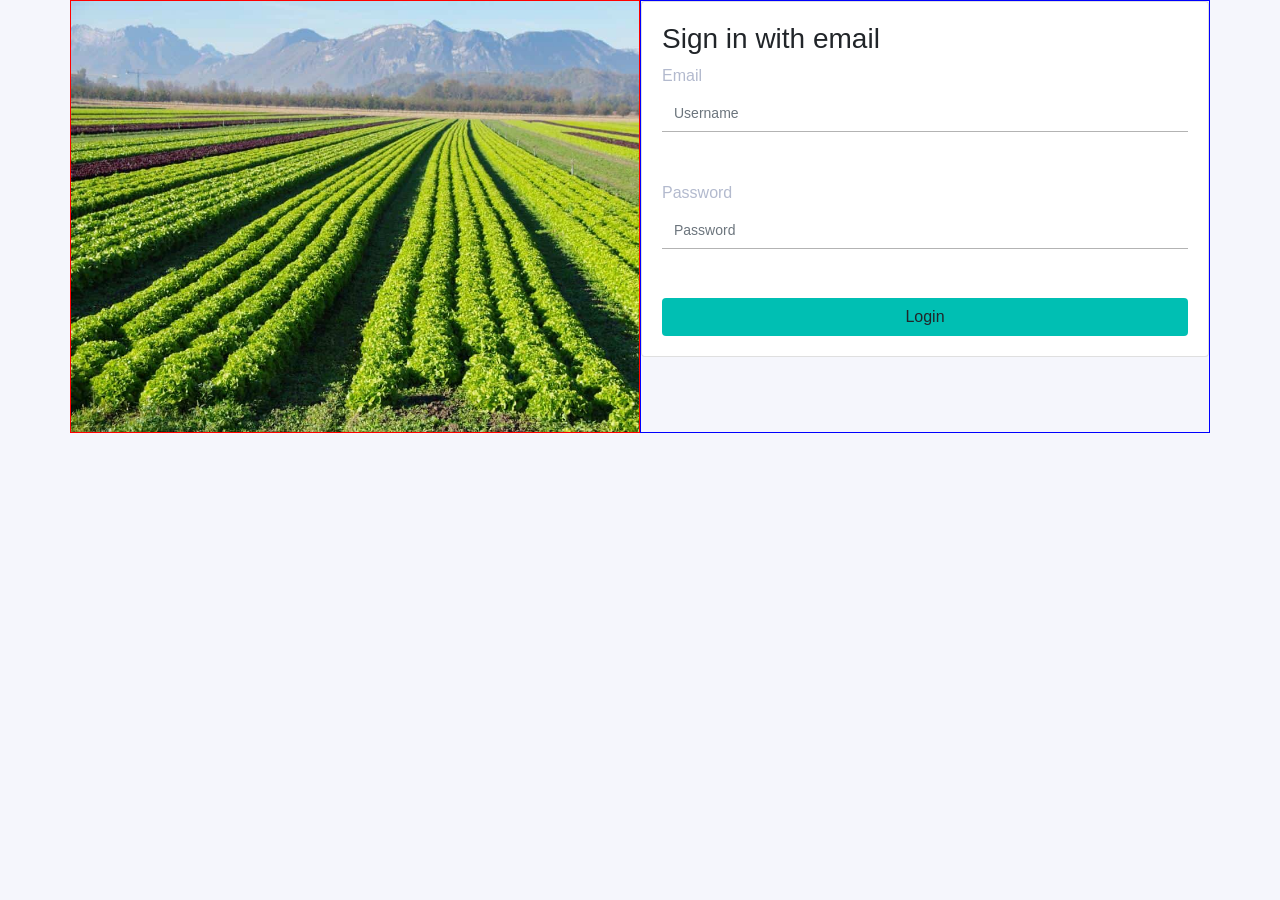
<file: src/main/resources/static/index.html>
<!DOCTYPE html>
<html class="no-js" lang="en">
    <head>
        <meta http-equiv="x-ua-compatible" content="ie=edge">
	    <meta name="viewport" content="width=device-width, initial-scale=1.0" />
        <link rel="stylesheet" href="css/font-awesome.min.css">
        <link rel="stylesheet" href="css/bootstrap.css">
        <link rel="stylesheet" href="css/style.css">
        <title>FarmEd Pipeline</title>
        <script type="text/javascript">
            function doFunc() {
                var u = document.getElementById("username").value;
                var p = document.getElementById("password").value;
                var ajax = new XMLHttpRequest();
                try {
                    ajax.open('GET', 'https://agriculturepipeline.herokuapp.com/main/loginAdmin/' + u + '/' + p, false);
                    ajax.send();
                    if(ajax.responseText == 'true') {
                        window.location = 'dashboard.html'
                    }
                    else {
                        alert('Wrong Username or Password');
                    }
                }
                catch (err) {
                    alert(err)
                }
            }
        </script>
    </head>

    <body>
        <header id = "Login">
            <div class="container">
                <div class="row">
                    <div class="col-lg-6" id="one">
                    <img src="img/Logo.jpg" alt="">
                    </div>
                    <div class="col-lg-6" id ="two">
                        <div class="card text-left">
                            <div class="card-body">
                                <h3>Sign in with email</h3>
                                <div class="form-container">
                                    <div class="form-group ">
                                        <label for="Email" class="text-pr">Email</label>
                                        <input id="username" type="text" class="form-control ip" placeholder="Username">
                                    </div>
                                    <div class="form-group ">
                                        <label for="password" class="text-left text-pr">Password</label>
                                        <input id="password" type="password" class="form-control ip" placeholder="Password">
                                    </div>
                                    <input type="submit" value="Login" class="btn btn-block bg-pr" onclick="doFunc()">
                            </div>
                            </div>
                        </div>
                    </clo-lg-4>
                </div>
            </div>
        </header>

        <script src="js/jquery.min.js"></script>
        <script src="js/popper.min.js"></script>
        <script src="js/bootstrap.min.js"></script>
    </body>
</html>
</file>
<file: src/main/resources/static/css/style.css>
body
{
  background-color: #F5F6FC;
}
#one {
  border:1px solid  red;
  padding: 0px;
}

#two {
  border: 1px solid  blue;
  padding: 0px;
}

.ip {
  border-radius: 0;
  border: none;
  box-shadow: 0 1px 0 #b3b3b3;
  font-size: 14px;
  margin-bottom: 50px;
}

.bg-pr{
  background-color:#00BFB3;
}
.text-pr{
  color: #B3BACE;
}
.text-nav{
  color: #fff !important;
  font-size: 25px;
}
.container img {
  width: 100%;
  height: 100%;
}
.mt5{
  margin-top: 50px;
}
#navbar-img{
  width:20%;
}
</file>
